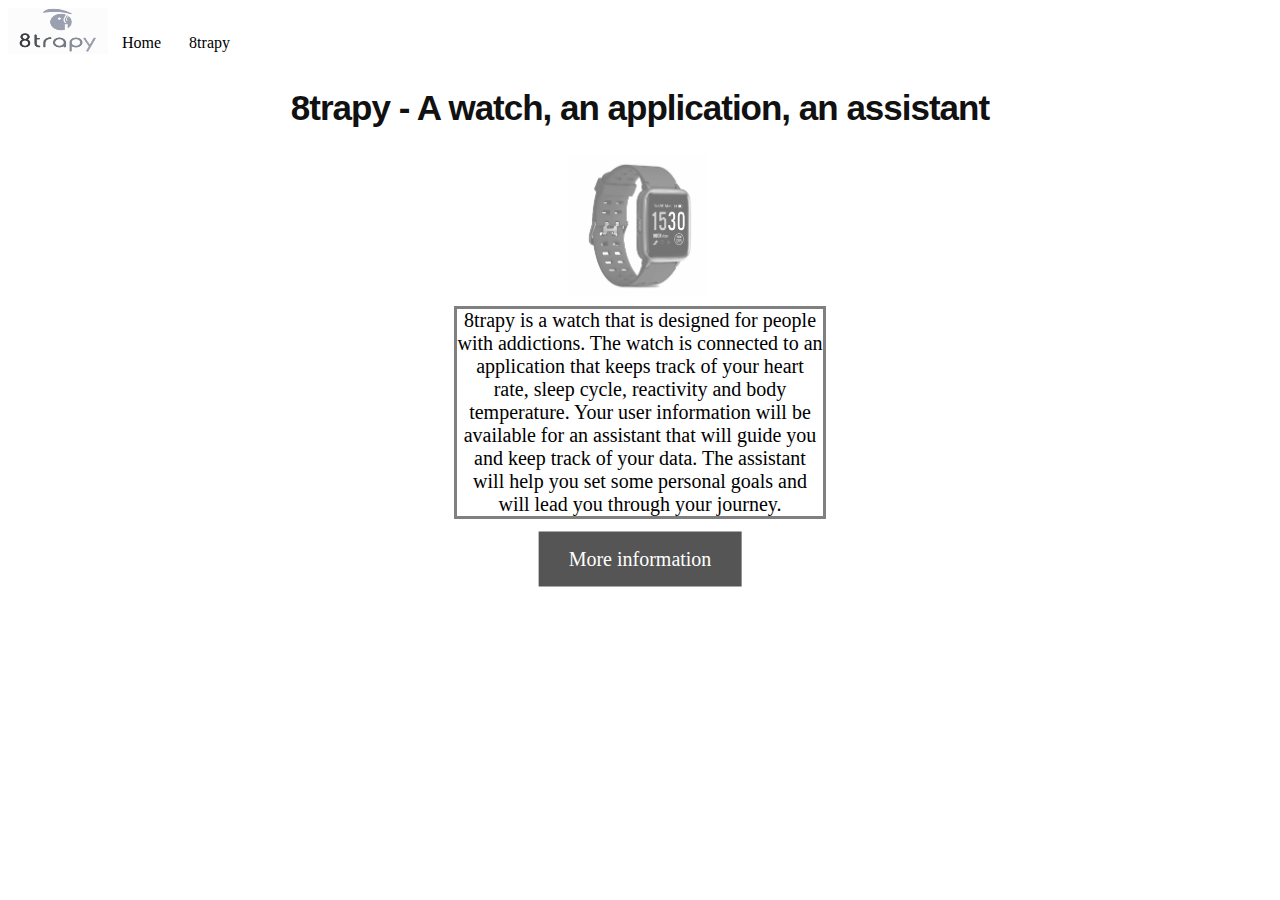
<file: index.html>
<!DOCTYPE html>
<html lang="en">
<html>
<head>
<meta charset="utf-8">
<title>forside</title>
<link rel="stylesheet" href="style.css">
</head>
<body>
  <!--Armbånd for rusmisbrukere, som sender inn registrerte data til en veileder.
     For de som ønsker å rehabilitere seg.-->
<div class="scrollmenu">
  <ul>
    <li><img src="logo.jpg" id="logoen" alt="The logo of the Company"></li>
    <li><a href="index.html">Home</a></li>
    <li><a href="8trapy.html">8trapy</a></li>
  </ul>
</div>

<h1 id="h1">8trapy - A watch, an application, an assistant</h1>

<img src="klokke.png" id="klokka" alt="This is the clock that keeps track of your health,
by showing you data.">


<p id="tekst1">8trapy is a watch that is designed for people with addictions.
  The watch is connected to an application that keeps track of your heart rate, sleep cycle,
  reactivity and body temperature. Your user information will be available for an assistant
  that will guide you and keep track of your data.
The assistant will help you set some personal goals and will lead you through your journey.
</p>

<div class="container">
  <div class="center">
<a href="8trapy.html" class="knapp">More information</a>
</div>
</div>

</body>
</html>
</file>
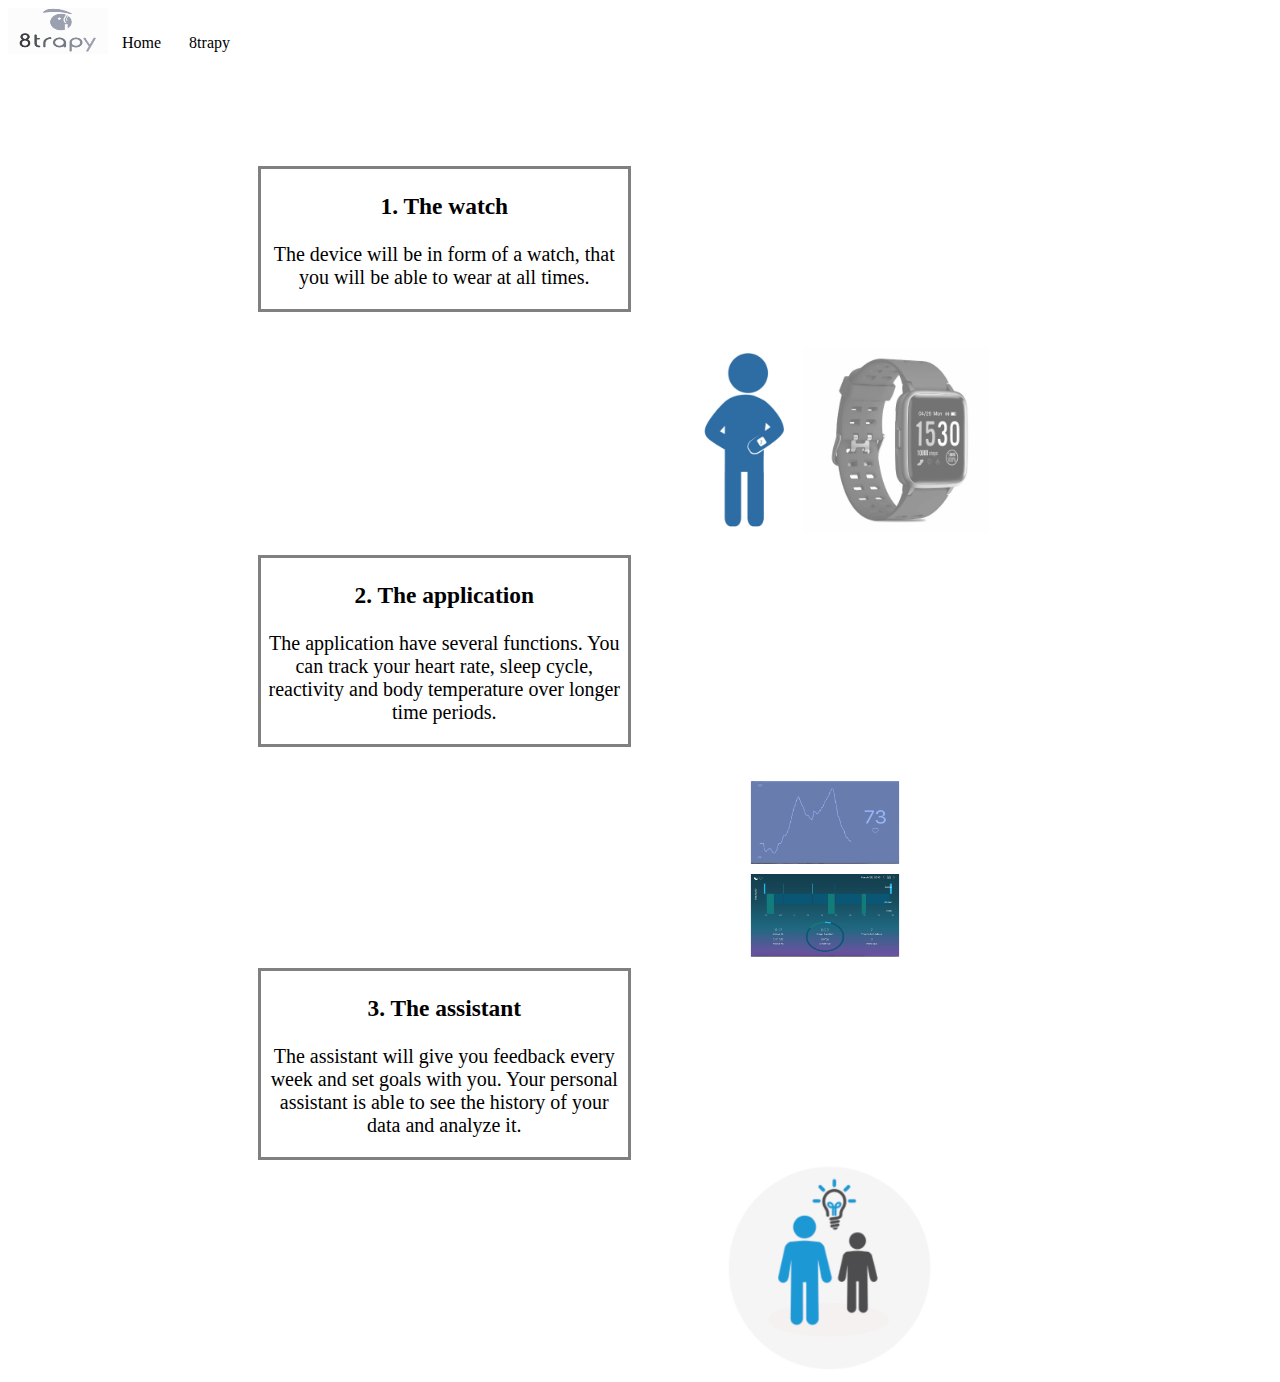
<file: 8trapy.html>
<!DOCTYPE html>
<html lang="en">
<html>
<head>
<meta charset="utf-8">
<title>8trapy</title>
<link rel="stylesheet" href="style.css">
</head>
<body>

  <div class="scrollmenu">
    <ul>
      <li><img src="logo.jpg" id="logoen" alt="The logo of the Company"></li>
      <li><a href="index.html">Home</a></li>
      <li><a href="8trapy.html">8trapy</a></li>
    </ul>
  </div>



<div class="a1">
  <h3>1. The watch</h3>
<p> The device will be in form of a watch, that you will be able to wear at all times.  </p>
</div>

<img id="b1" src="bilde1.jpg" alt="The watch on the person." width="400px">

<div class="a2">
  <h3>2. The application</h3>
<p> The application have several functions. You can track your heart rate, sleep cycle, reactivity and body temperature over longer time periods. </p>
</div>

<img id="b2" src="bilde2.jpg" alt="The application and it´s functions" width="400px">

<div class="a3">
  <h3>3. The assistant</h3>
<p> The assistant will give you feedback every week and set goals with you. Your personal assistant is able to see the history of your data and analyze it. </p>
</div>

<img id="b3" src="bilde3.jpg" alt="The assistant that is going to follow up the addict." width="400px">

</body>
</html>
</file>
<file: style.css>
#logoen {
  width: 100px;
  height: 50px;

  MARGIN-TOP: -4.5%;
}
ul {
  list-style-type: none;
  width: 100%;
  margin: 0;
  padding: 0;
  overflow: hidden;
}

li {
  float: left;
}

li a {
  display: block;
  color: black;
  padding: 14px;
  margin-top: 18%;
  text-decoration: none;
}

li a:hover {
  background-color: #ddd;
}

#h1 {
  text-align: center;
  color: #111;
  font-family: 'Helvetica Neue', sans-serif;
  font-size: 35px;
  font-weight: bold;
  letter-spacing: -1px; line-height: 1;

}


#tekst1 {
  border: 3px solid grey;
  text-align: center;
  width: 29%;
  margin: auto;
  font-size: 20px;
}

#bilde1 {
  position: center;
   top: 0;
   left: 0;
   right: 0;
   margin: auto;
}

#klokka {
  display: block;
  margin-left: auto;
  margin-right: auto;
  width: 18%;
}

.knapp {
background-color: white;
color: black;
border: 2px solid #555555;

}

.knapp {
  background-color: #555555;
  border: none;
  color: white;
  padding: 16px 30px;
  text-align: center;
  text-decoration: none;
  display: inline-block;
  font-size: 20px;
  transition-duration: 0.3s;
  cursor: pointer;
}

.container {
  height: 200px;
  position: relative;
}

.center {
  margin: 0;
  position: absolute;
  top: 20%;
  left: 50%;
  -ms-transform: translate(-50%, -50%);
  transform: translate(-50%, -50%);
}

.a1 {
  border: 3px solid grey;
  text-align: center;
  width: 29%;
  margin: left;
  margin-top: 100px;
  margin-bottom: 20px;
  font-size: 20px;
  margin-left: 250px;
}

.a2 {
  border: 3px solid grey;
  text-align: center;
  width: 29%;
  margin: left;
  margin-bottom: 20px;
  font-size: 20px;
  margin-left: 250px;
}

.a3 {
border: 3px solid grey;
text-align: center;
width: 29%;
margin: left;
font-size: 20px;
margin-left: 250px;
}

#b1 {
display: block;
 margin-left: 50%;
 margin-right: auto;
 width: 30%;
}
#b2 {
display: block;
 margin-left: 50%;
 margin-right: auto;
 width: 30%;
}
#b3 {
display: block;
 margin-left: 50%;
 margin-right: auto;
 width: 30%;
}
</file>
